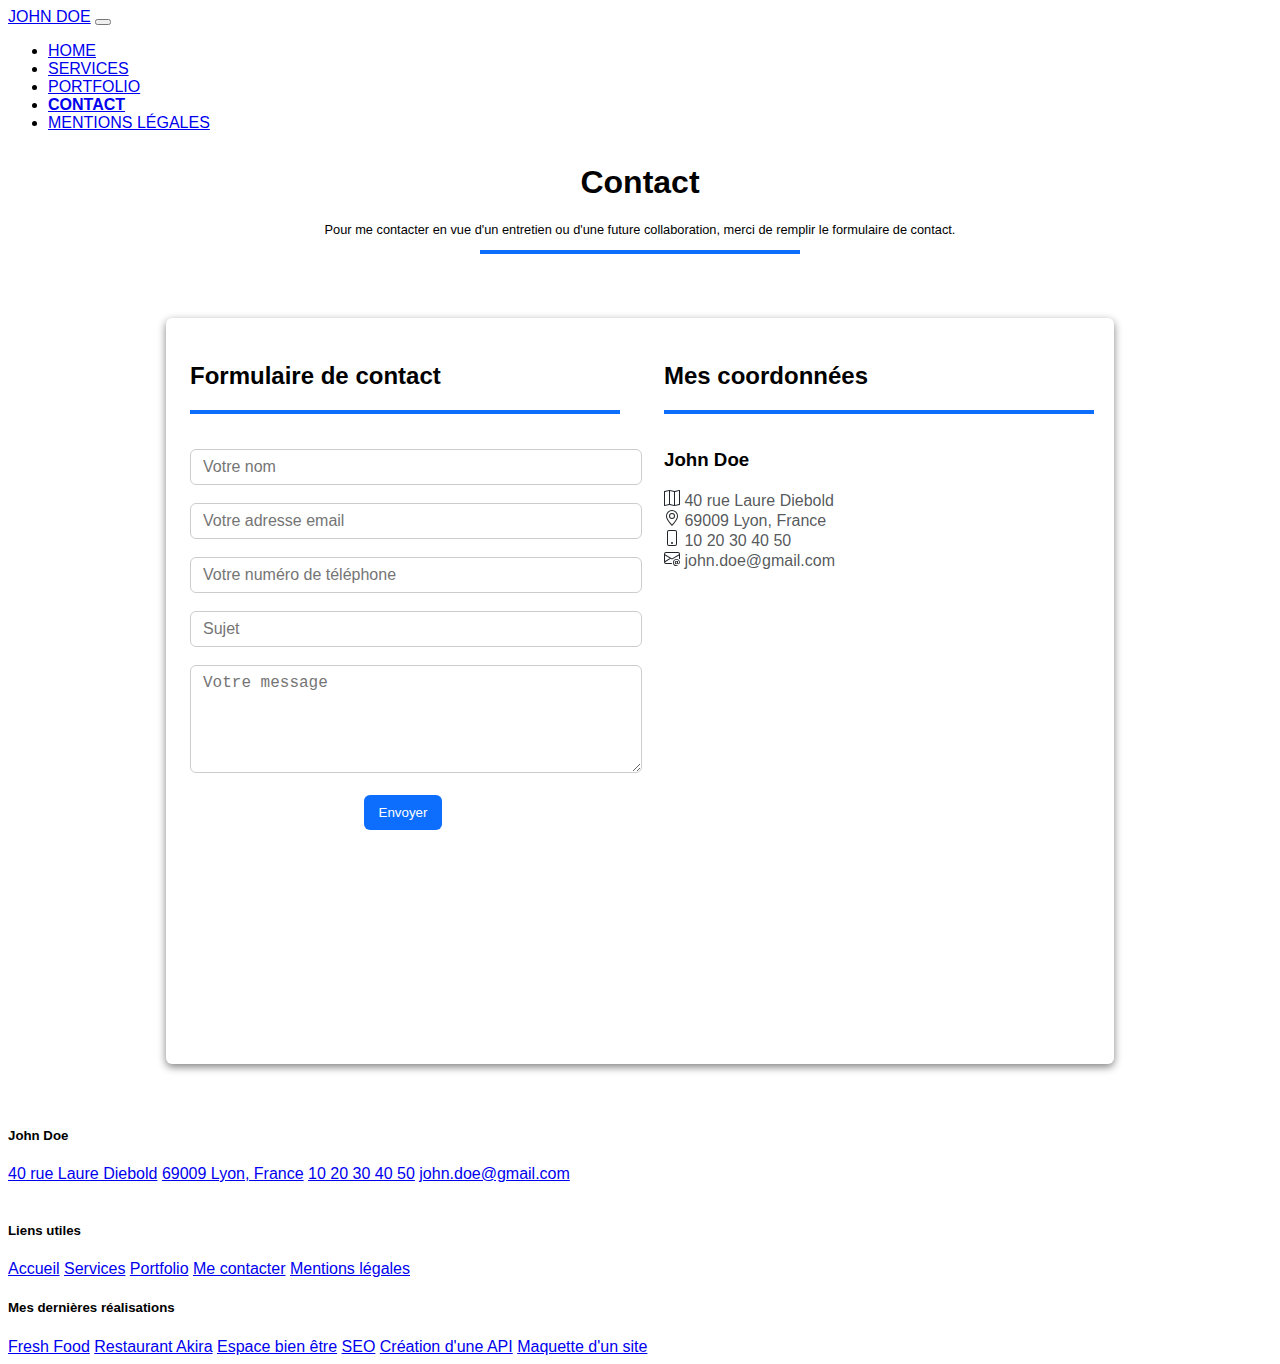
<file: assets/pages/contact.html>
<!DOCTYPE html>
<html lang="fr">
<head>
    <meta charset="UTF-8">
    <meta name="viewport" content="width=device-width, initial-scale=1.0">
    <title>Portfolio</title>
    <link rel="stylesheet" href="../style/contact.css">
    <link rel="stylesheet" href="../style/effects.css">
    <link href="https://cdn.jsdelivr.net/npm/bootstrap@5.3.8/dist/css/bootstrap.min.css" rel="stylesheet" integrity="sha384-sRIl4kxILFvY47J16cr9ZwB07vP4J8+LH7qKQnuqkuIAvNWLzeN8tE5YBujZqJLB" crossorigin="anonymous">
    <link rel="icon" type="image/png" href="../images/icons/favicon.png">
</head>
<body>
    <header>
        <nav class="navbar navbar-expand-lg navbar-dark bg-dark">
            <div class="container-fluid">
                <a class="navbar-brand" href="#">JOHN DOE</a>
                <button class="navbar-toggler" type="button" data-bs-toggle="collapse" data-bs-target="#navbarNav" aria-controls="navbarNav" aria-expanded="false" aria-label="Toggle navigation">
                    <span class="navbar-toggler-icon"></span>
                </button> 
                <div class="collapse navbar-collapse" id="navbarNav">
                    <ul class="navbar-nav ms-auto">
                        <li class="nav-item">
                            <a class="nav-link" href="../../index.html">HOME</a>
                        </li>
                        <li class="nav-item">
                            <a class="nav-link" href="services.html">SERVICES</a>
                        </li>
                        <li class="nav-item">
                            <a class="nav-link" href="realisations.html">PORTFOLIO</a>
                        </li>
                        <li class="nav-item">
                            <a class="nav-link active" aria-current="page" href="#">CONTACT</a>
                        </li>
                        <li class="nav-item">
                            <a class="nav-link" href="legalMention.html">MENTIONS LÉGALES</a>
                        </li>
                    </ul>
                </div>
            </div>
        </nav>
    </header>
    <main>
        <div id="textDiv">
            <h1>Contact</h1>
            <p>Pour me contacter en vue d'un entretien ou d'une future collaboration, merci de remplir le formulaire de contact.</p>
            <div class="blueBar"></div>
        </div>
        <div id="form">
            <div id="left-part">
                <h2>Formulaire de contact</h2>
                <div class="blueBar"></div>
                <form action="#" method="post">
                    <input type="text" id="name" name="name" placeholder="Votre nom" required><br><br>
                  
                    <input type="email" id="email" name="email" placeholder="Votre adresse email" required><br><br>
                  
                    <input type="tel" id="phone" name="phone" placeholder="Votre numéro de téléphone" required><br><br>
                  
                    <input type="text" id="subject" name="subject" placeholder="Sujet" required><br><br>
                  
                    <textarea id="message" name="message" rows="5" placeholder="Votre message" required></textarea><br><br>
                  
                    <button type="submit">Envoyer</button>
                </form>
            </div>
            <div id="right-part">
                <h2>Mes coordonnées</h2>
                <div class="blueBar"></div>
                <h3>John Doe</h3>
                <ul>
                    <li>
                        <img src="../images/icons/map.svg" alt="icone de map">
                        <a href="https://maps.app.goo.gl/q2WmpsMXULnWyAz89" target="_blank">40 rue Laure Diebold</a>
                    </li>
                    <li>
                        <img src="../images/icons/geo-alt.svg" alt="icone de geo-alt">
                        <a href="https://maps.app.goo.gl/jCMawYDR7urexdGR7" target="_blank">69009 Lyon, France</a>
                    </li>
                    <li>
                        <img src="../images/icons/phone.svg" alt="icone de phone">
                        <a href="tel:1020304050">10 20 30 40 50</a>
                    </li>
                    <li>
                        <img src="../images/icons/envelope-at.svg" alt="icone d'envelope-at">
                        <a href="mailto:john.doe@gmail.com">john.doe@gmail.com</a>
                    </li>
                </ul>
                <iframe src="https://www.google.com/maps/embed?pb=!1m14!1m8!1m3!1d44518.15058185321!2d4.7714661!3d45.7835259!3m2!1i1024!2i768!4f13.1!3m3!1m2!1s0x47f4eb65edac5b3f%3A0xe01c47049cb2e2b9!2s40%20Rue%20Laure%20Diebold%2C%2069009%20Lyon!5e0!3m2!1sfr!2sfr!4v1765538993310!5m2!1sfr!2sfr" width="600" height="450" style="border:0;" allowfullscreen="" loading="lazy" referrerpolicy="no-referrer-when-downgrade"></iframe>
            </div>
        </div>
    </main>
    <footer class="bg-dark text-light py-5">
        <div class="container">
            <div class="row">
                <div class="col-md-4 mb-4 mb-md-0 footer-link">
                    <h5>John Doe</h5>
                    <a href="#" class="d-block text-light text-decoration-none">40 rue Laure Diebold</a>
                    <a href="#" class="d-block text-light text-decoration-none">69009 Lyon, France</a>
                    <a href="tel:+1020304050" class="d-block text-light text-decoration-none">10 20 30 40 50</a>
                    <a href="mailto:john.doe@gmail.com" class="d-block text-light text-decoration-none">john.doe@gmail.com</a>
                    <div class="mt-3">
                        <a href="https://github.com/" class="text-light me-3" target="_blank"><i class="bi bi-github fs-2"></i></a>
                        <a href="https://twitter.com/" class="text-light me-3" target="_blank"><i class="bi bi-twitter fs-2"></i></a>
                        <a href="https://www.linkedin.com/" class="text-light" target="_blank"><i class="bi bi-linkedin fs-2"></i></a>
                    </div>
                </div>

                <div class="col-md-4 mb-4 mb-md-0 footer-link">
                    <h5>Liens utiles</h5>
                    <a href="#" class="d-block text-light text-decoration-none">Accueil</a>
                    <a href="#" class="d-block text-light text-decoration-none">Services</a>
                    <a href="#" class="d-block text-light text-decoration-none">Portfolio</a>
                    <a href="#" class="d-block text-light text-decoration-none">Me contacter</a>
                    <a href="#" class="d-block text-light text-decoration-none">Mentions légales</a>
                </div>

                <div class="col-md-4 footer-link">
                    <h5>Mes dernières réalisations</h5>
                    <a href="#" class="d-block text-light text-decoration-none">Fresh Food</a>
                    <a href="#" class="d-block text-light text-decoration-none">Restaurant Akira</a>
                    <a href="#" class="d-block text-light text-decoration-none">Espace bien être</a>
                    <a href="#" class="d-block text-light text-decoration-none">SEO</a>
                    <a href="#" class="d-block text-light text-decoration-none">Création d'une API</a>
                    <a href="#" class="d-block text-light text-decoration-none">Maquette d'un site</a>
                </div>
            </div>
        </div>
    </footer>
<link rel="stylesheet" href="https://cdn.jsdelivr.net/npm/bootstrap-icons@1.11.1/font/bootstrap-icons.css">

    <script src="https://cdn.jsdelivr.net/npm/bootstrap@5.3.8/dist/js/bootstrap.bundle.min.js" integrity="sha384-FKyoEForCGlyvwx9Hj09JcYn3nv7wiPVlz7YYwJrWVcXK/BmnVDxM+D2scQbITxI" crossorigin="anonymous"></script>
</body>
</html>
</file>
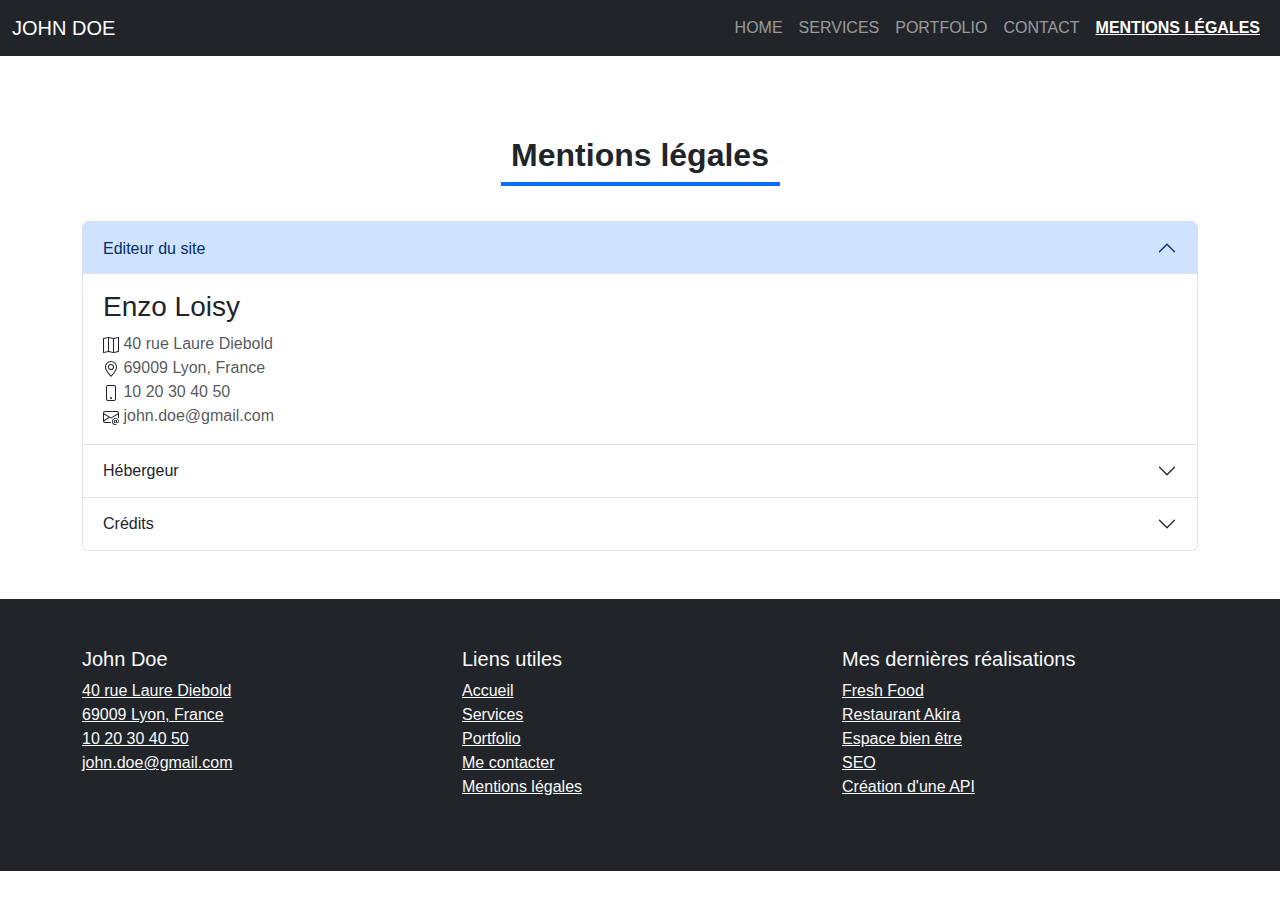
<file: assets/pages/legalMention.html>
<!DOCTYPE html>
<html lang="fr">
<head>
    <meta charset="UTF-8">
    <meta name="viewport" content="width=device-width, initial-scale=1.0">
    <title>Mentions légales</title>
    <meta name="robots" content="noindex">
    <link rel="stylesheet" href="../style/legalMention.css">
    <link rel="stylesheet" href="../style/effects.css">
    <link href="https://cdn.jsdelivr.net/npm/bootstrap@5.3.8/dist/css/bootstrap.min.css" rel="stylesheet">
    <link rel="icon" type="image/png" href="../images/icons/favicon.png">
</head>
<body>

    <header>
        <nav class="navbar navbar-expand-lg navbar-dark bg-dark">
            <div class="container-fluid">
                <a class="navbar-brand" href="#">JOHN DOE</a>
                <button class="navbar-toggler" type="button" data-bs-toggle="collapse" 
                        data-bs-target="#navbarNav" aria-controls="navbarNav" 
                        aria-expanded="false" aria-label="Toggle navigation">
                    <span class="navbar-toggler-icon"></span>
                </button> 
                <div class="collapse navbar-collapse" id="navbarNav">
                    <ul class="navbar-nav ms-auto">
                        <li class="nav-item"><a class="nav-link" href="../../index.html">HOME</a></li>
                        <li class="nav-item"><a class="nav-link" href="services.html">SERVICES</a></li>
                        <li class="nav-item"><a class="nav-link" href="realisations.html">PORTFOLIO</a></li>
                        <li class="nav-item"><a class="nav-link" href="contact.html">CONTACT</a></li>
                        <li class="nav-item"><a class="nav-link active" aria-current="page" href="#">MENTIONS LÉGALES</a></li>
                    </ul>
                </div>
            </div>
        </nav>
    </header>

    <main class="container py-5">

        <div id="textDiv" class="text-center mb-4">
            <h1>Mentions légales</h1>
            <div class="blueBar"></div>
        </div>

        <div class="accordion" id="accordionLegal">

            <div class="accordion-item">
                <h2 class="accordion-header" id="headingOne">
                    <button class="accordion-button" type="button" data-bs-toggle="collapse"
                            data-bs-target="#collapseOne" aria-expanded="true" aria-controls="collapseOne">
                        Editeur du site
                    </button>
                </h2>
                <div id="collapseOne" class="accordion-collapse collapse show" data-bs-parent="#accordionLegal">
                    <div class="accordion-body">
                        <h3>Enzo Loisy</h3>
                        <ul id="list">
                            <li>
                                <img src="../images/icons/map.svg" alt="icone de map">
                                <a href="https://maps.app.goo.gl/q2WmpsMXULnWyAz89" target="_blank">40 rue Laure Diebold</a>
                            </li>
                            <li>
                                <img src="../images/icons/geo-alt.svg" alt="icone de geo-alt">
                                <a href="https://maps.app.goo.gl/jCMawYDR7urexdGR7" target="_blank">69009 Lyon, France</a>
                            </li>
                            <li>
                                <img src="../images/icons/phone.svg" alt="icone de phone">
                                <a href="tel:1020304050">10 20 30 40 50</a>
                            </li>
                            <li>
                                <img src="../images/icons/envelope-at.svg" alt="icone d'envelope-at">
                                <a href="mailto:john.doe@gmail.com">john.doe@gmail.com</a>
                            </li>
                        </ul>
                    </div>
                </div>
            </div>

            <div class="accordion-item">
                <h2 class="accordion-header" id="headingTwo">
                    <button class="accordion-button collapsed" type="button" data-bs-toggle="collapse"
                            data-bs-target="#collapseTwo" aria-expanded="false" aria-controls="collapseTwo">
                        Hébergeur
                    </button>
                </h2>
                <div id="collapseTwo" class="accordion-collapse collapse" data-bs-parent="#accordionLegal">
                    <div class="accordion-body">
                        <h3>alwaysdata</h3>
                        <a href="https://share.google/hXz1sLtWNBfyJ8vIt" class="link" target="_blank">91 Rue du Faubourg Saint-Honoré, 75008 Paris</a><br>
                        <a href="www.alwaysdata.com" class="blueLink"><img src="../images/icons/globe.svg" alt="icone de globe">www.alwaysdata.com</a>
                    </div>
                </div>
            </div>

            <div class="accordion-item">
                <h2 class="accordion-header" id="headingThree">
                    <button class="accordion-button collapsed" type="button" data-bs-toggle="collapse"
                            data-bs-target="#collapseThree" aria-expanded="false" aria-controls="collapseThree">
                        Crédits
                    </button>
                </h2>
                <div id="collapseThree" class="accordion-collapse collapse" data-bs-parent="#accordionLegal">
                    <div class="accordion-body">
                        <h3>Crédits</h3>
                        <p>Ce site a été réalisé par Enzo Loisy, étudiant au <a href="https://www.centre-europeen-formation.fr/">Centre Européen de formation.</a></p>
                        <p class="italic">Les images utilisées sur ce site sont libre de droits et ont été obtenues sur le site <a href="https://pixabay.com">Pixabay</a></p>
                        <p class="italic">La favicon de ce site a été fournie par <a href="https://www.flaticon.com/free-icons/john-doe">John doe Icons erstellt von Freepik - Flaticon</a></p>
                    </div>
                </div>
            </div>

        </div>
    </main>

    <footer class="bg-dark text-light py-5">
        <div class="container">
            <div class="row">

                <div class="col-md-4 mb-4 footer-link">
                    <h5>John Doe</h5>
                    <a class="d-block text-light">40 rue Laure Diebold</a>
                    <a class="d-block text-light">69009 Lyon, France</a>
                    <a href="tel:+1020304050" class="d-block text-light">10 20 30 40 50</a>
                    <a href="mailto:john.doe@gmail.com" class="d-block text-light">john.doe@gmail.com</a>
                </div>

                <div class="col-md-4 mb-4 footer-link">
                    <h5>Liens utiles</h5>
                    <a class="d-block text-light">Accueil</a>
                    <a class="d-block text-light">Services</a>
                    <a class="d-block text-light">Portfolio</a>
                    <a class="d-block text-light">Me contacter</a>
                    <a class="d-block text-light">Mentions légales</a>
                </div>

                <div class="col-md-4 footer-link">
                    <h5>Mes dernières réalisations</h5>
                    <a class="d-block text-light">Fresh Food</a>
                    <a class="d-block text-light">Restaurant Akira</a>
                    <a class="d-block text-light">Espace bien être</a>
                    <a class="d-block text-light">SEO</a>
                    <a class="d-block text-light">Création d'une API</a>
                </div>

            </div>
        </div>
    </footer>

<script src="https://cdn.jsdelivr.net/npm/bootstrap@5.3.8/dist/js/bootstrap.bundle.min.js"></script>
</body>
</html>
</file>
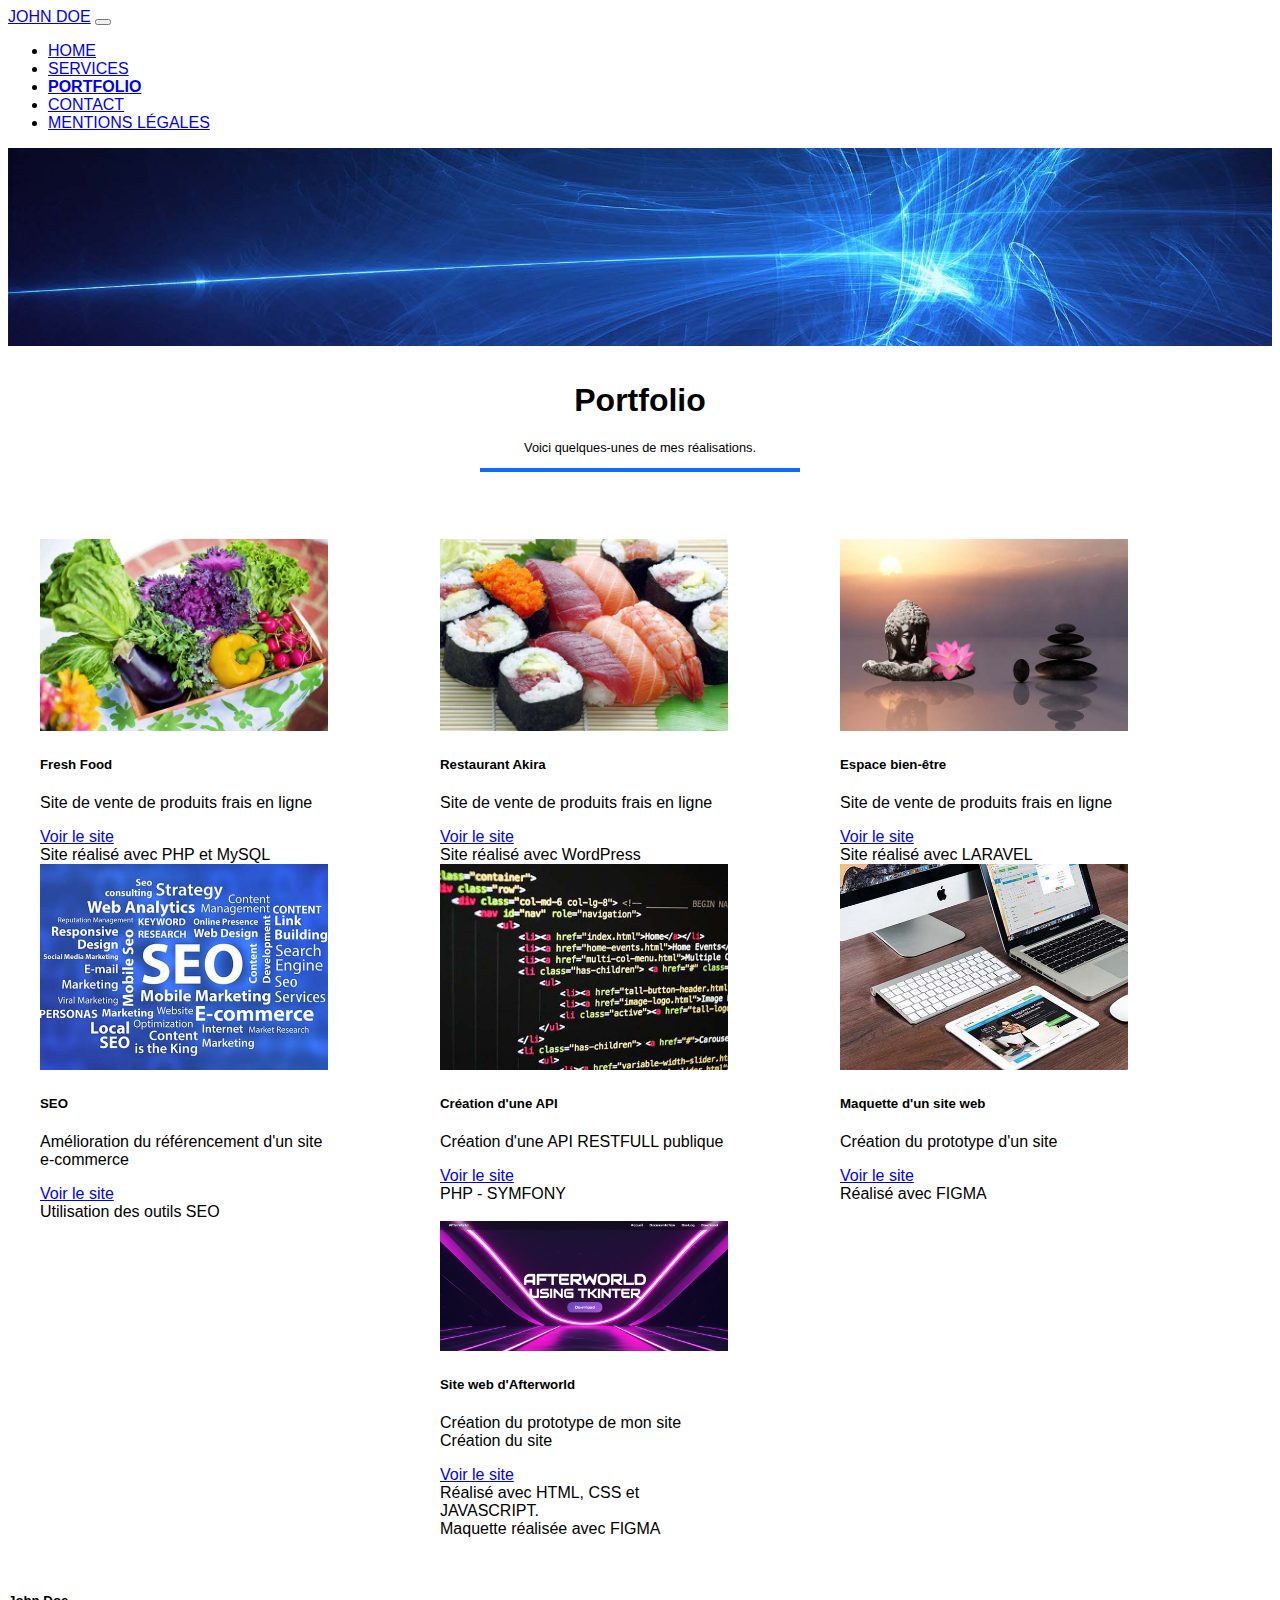
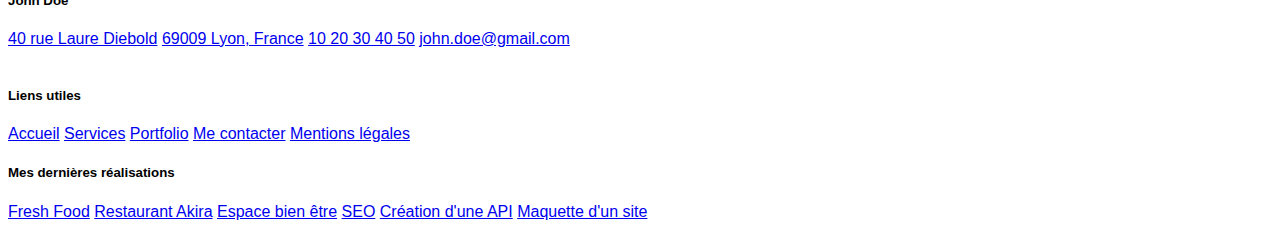
<file: assets/pages/realisations.html>
<!DOCTYPE html>
<html lang="fr">
<head>
    <meta charset="UTF-8">
    <meta name="viewport" content="width=device-width, initial-scale=1.0">
    <title>Portfolio</title>
    <link rel="stylesheet" href="../style/realisations.css">
    <link rel="stylesheet" href="../style/effects.css">
    <link href="https://cdn.jsdelivr.net/npm/bootstrap@5.3.8/dist/css/bootstrap.min.css" rel="stylesheet" integrity="sha384-sRIl4kxILFvY47J16cr9ZwB07vP4J8+LH7qKQnuqkuIAvNWLzeN8tE5YBujZqJLB" crossorigin="anonymous">
    <link rel="icon" type="image/png" href="../images/icons/favicon.png">
</head>
<body>
    <header>
        <nav class="navbar navbar-expand-lg navbar-dark bg-dark">
            <div class="container-fluid">
                <a class="navbar-brand" href="#">JOHN DOE</a>
                <button class="navbar-toggler" type="button" data-bs-toggle="collapse" data-bs-target="#navbarNav" aria-controls="navbarNav" aria-expanded="false" aria-label="Toggle navigation">
                    <span class="navbar-toggler-icon"></span>
                </button> 
                <div class="collapse navbar-collapse" id="navbarNav">
                    <ul class="navbar-nav ms-auto">
                        <li class="nav-item">
                            <a class="nav-link" href="../../index.html">HOME</a>
                        </li>
                        <li class="nav-item">
                            <a class="nav-link" href="services.html">SERVICES</a>
                        </li>
                        <li class="nav-item">
                            <a class="nav-link active" aria-current="page" href="#">PORTFOLIO</a>
                        </li>
                        <li class="nav-item">
                            <a class="nav-link" href="contact.html">CONTACT</a>
                        </li>
                        <li class="nav-item">
                            <a class="nav-link" href="legalMention.html">MENTIONS LÉGALES</a>
                        </li>
                    </ul>
                </div>
            </div>
        </nav>
    </header>
    <main>
        <img src="../images/banner.jpg" alt="banierre">
        <div id="textDiv">
            <h1>Portfolio</h1>
            <p>Voici quelques-unes de mes réalisations.</p>
            <div class="blueBar"></div>
        </div>
        <div id="cards">
            <div class="container my-5 d-flex justify-content-center">
                <div class="card my-card" style="width: 18rem;">
                    <img src="../images/portfolio/fresh-food.jpg" class="card-img-top" alt="Fresh Food">
                    <div class="card-body text-center">
                        <h5 class="card-title">Fresh Food</h5>
                        <p class="card-text">Site de vente de produits frais en ligne</p>
                        <a href="#" class="btn btn-primary my-btn">Voir le site</a>
                    </div>
                    <div class="card-footer text-muted text-center">
                        Site réalisé avec PHP et MySQL
                    </div>
                </div>
            </div>

            <div class="container my-5 d-flex justify-content-center">
                <div class="card my-card" style="width: 18rem;">
                    <img src="../images/portfolio/restaurant-japonais.jpg" class="card-img-top" alt="Fresh Food">
                    <div class="card-body text-center">
                        <h5 class="card-title">Restaurant Akira</h5>
                        <p class="card-text">Site de vente de produits frais en ligne</p>
                        <a href="#" class="btn btn-primary my-btn">Voir le site</a>
                    </div>
                    <div class="card-footer text-muted text-center">
                        Site réalisé avec WordPress
                    </div>
                </div>
            </div>

            <div class="container my-5 d-flex justify-content-center">
                <div class="card my-card" style="width: 18rem;">
                    <img src="../images/portfolio/espace-bien-etre.jpg" class="card-img-top" alt="Fresh Food">
                    <div class="card-body text-center">
                        <h5 class="card-title">Espace bien-être</h5>
                        <p class="card-text">Site de vente de produits frais en ligne</p>
                        <a href="#" class="btn btn-primary my-btn">Voir le site</a>
                    </div>
                    <div class="card-footer text-muted text-center">
                        Site réalisé avec LARAVEL
                    </div>
                </div>
            </div>

            <div class="container my-5 d-flex justify-content-center">
                <div class="card my-card" style="width: 18rem;">
                    <img src="../images/portfolio/seo.jpg" class="card-img-top" alt="Fresh Food">
                    <div class="card-body text-center">
                        <h5 class="card-title">SEO</h5>
                        <p class="card-text">Amélioration du référencement d'un site e-commerce</p>
                        <a href="#" class="btn btn-primary my-btn">Voir le site</a>
                    </div>
                    <div class="card-footer text-muted text-center">
                        Utilisation des outils SEO
                    </div>
                </div>
            </div>

            <div class="container my-5 d-flex justify-content-center">
                <div class="card my-card" style="width: 18rem;">
                    <img src="../images/portfolio/coder.jpg" class="card-img-top" alt="Fresh Food">
                    <div class="card-body text-center">
                        <h5 class="card-title">Création d'une API</h5>
                        <p class="card-text">Création d'une API RESTFULL publique</p>
                        <a href="#" class="btn btn-primary my-btn">Voir le site</a>
                    </div>
                    <div class="card-footer text-muted text-center">
                        PHP - SYMFONY
                    </div>
                </div>
            </div>

            <div class="container my-5 d-flex justify-content-center">
                <div class="card my-card" style="width: 18rem;">
                    <img src="../images/portfolio/screens.jpg" class="card-img-top" alt="Fresh Food">
                    <div class="card-body text-center">
                        <h5 class="card-title">Maquette d'un site web</h5>
                        <p class="card-text">Création du prototype d'un site</p>
                        <a href="#" class="btn btn-primary my-btn">Voir le site</a>
                    </div>
                    <div class="card-footer text-muted text-center">
                        Réalisé avec FIGMA
                    </div>
                </div>
            </div>

            <div class="container my-5 d-flex justify-content-center">
                <div class="card my-card" style="width: 18rem;">
                    <img src="../images/portfolio/AfterworldWebsite.png" class="card-img-top" alt="Fresh Food">
                    <div class="card-body text-center">
                        <h5 class="card-title">Site web d'Afterworld</h5>
                        <p class="card-text">Création du prototype de mon site <br>Création du site</p>
                        <a href="https://afterworld-website.neocities.org/" target="_blank" class="btn btn-primary my-btn">Voir le site</a>
                    </div>
                    <div class="card-footer text-muted text-center">
                        Réalisé avec HTML, CSS et JAVASCRIPT. <br>
                        Maquette réalisée avec FIGMA
                    </div>
                </div>
            </div>

        </div>
    </main>
    <footer class="bg-dark text-light py-5">
        <div class="container">
            <div class="row">
                <div class="col-md-4 mb-4 mb-md-0 footer-link">
                    <h5>John Doe</h5>
                    <a href="#" class="d-block text-light text-decoration-none">40 rue Laure Diebold</a>
                    <a href="#" class="d-block text-light text-decoration-none">69009 Lyon, France</a>
                    <a href="tel:+1020304050" class="d-block text-light text-decoration-none">10 20 30 40 50</a>
                    <a href="mailto:john.doe@gmail.com" class="d-block text-light text-decoration-none">john.doe@gmail.com</a>
                    <div class="mt-3">
                        <a href="https://github.com/" class="text-light me-3" target="_blank"><i class="bi bi-github fs-2"></i></a>
                        <a href="https://twitter.com/" class="text-light me-3" target="_blank"><i class="bi bi-twitter fs-2"></i></a>
                        <a href="https://www.linkedin.com/" class="text-light" target="_blank"><i class="bi bi-linkedin fs-2"></i></a>
                    </div>
                </div>

                <div class="col-md-4 mb-4 mb-md-0 footer-link">
                    <h5>Liens utiles</h5>
                    <a href="#" class="d-block text-light text-decoration-none">Accueil</a>
                    <a href="#" class="d-block text-light text-decoration-none">Services</a>
                    <a href="#" class="d-block text-light text-decoration-none">Portfolio</a>
                    <a href="#" class="d-block text-light text-decoration-none">Me contacter</a>
                    <a href="#" class="d-block text-light text-decoration-none">Mentions légales</a>
                </div>

                <div class="col-md-4 footer-link">
                    <h5>Mes dernières réalisations</h5>
                    <a href="#" class="d-block text-light text-decoration-none">Fresh Food</a>
                    <a href="#" class="d-block text-light text-decoration-none">Restaurant Akira</a>
                    <a href="#" class="d-block text-light text-decoration-none">Espace bien être</a>
                    <a href="#" class="d-block text-light text-decoration-none">SEO</a>
                    <a href="#" class="d-block text-light text-decoration-none">Création d'une API</a>
                    <a href="#" class="d-block text-light text-decoration-none">Maquette d'un site</a>
                </div>
            </div>
        </div>
    </footer>
<link rel="stylesheet" href="https://cdn.jsdelivr.net/npm/bootstrap-icons@1.11.1/font/bootstrap-icons.css">

    <script src="https://cdn.jsdelivr.net/npm/bootstrap@5.3.8/dist/js/bootstrap.bundle.min.js" integrity="sha384-FKyoEForCGlyvwx9Hj09JcYn3nv7wiPVlz7YYwJrWVcXK/BmnVDxM+D2scQbITxI" crossorigin="anonymous"></script>
</body>
</html>
</file>
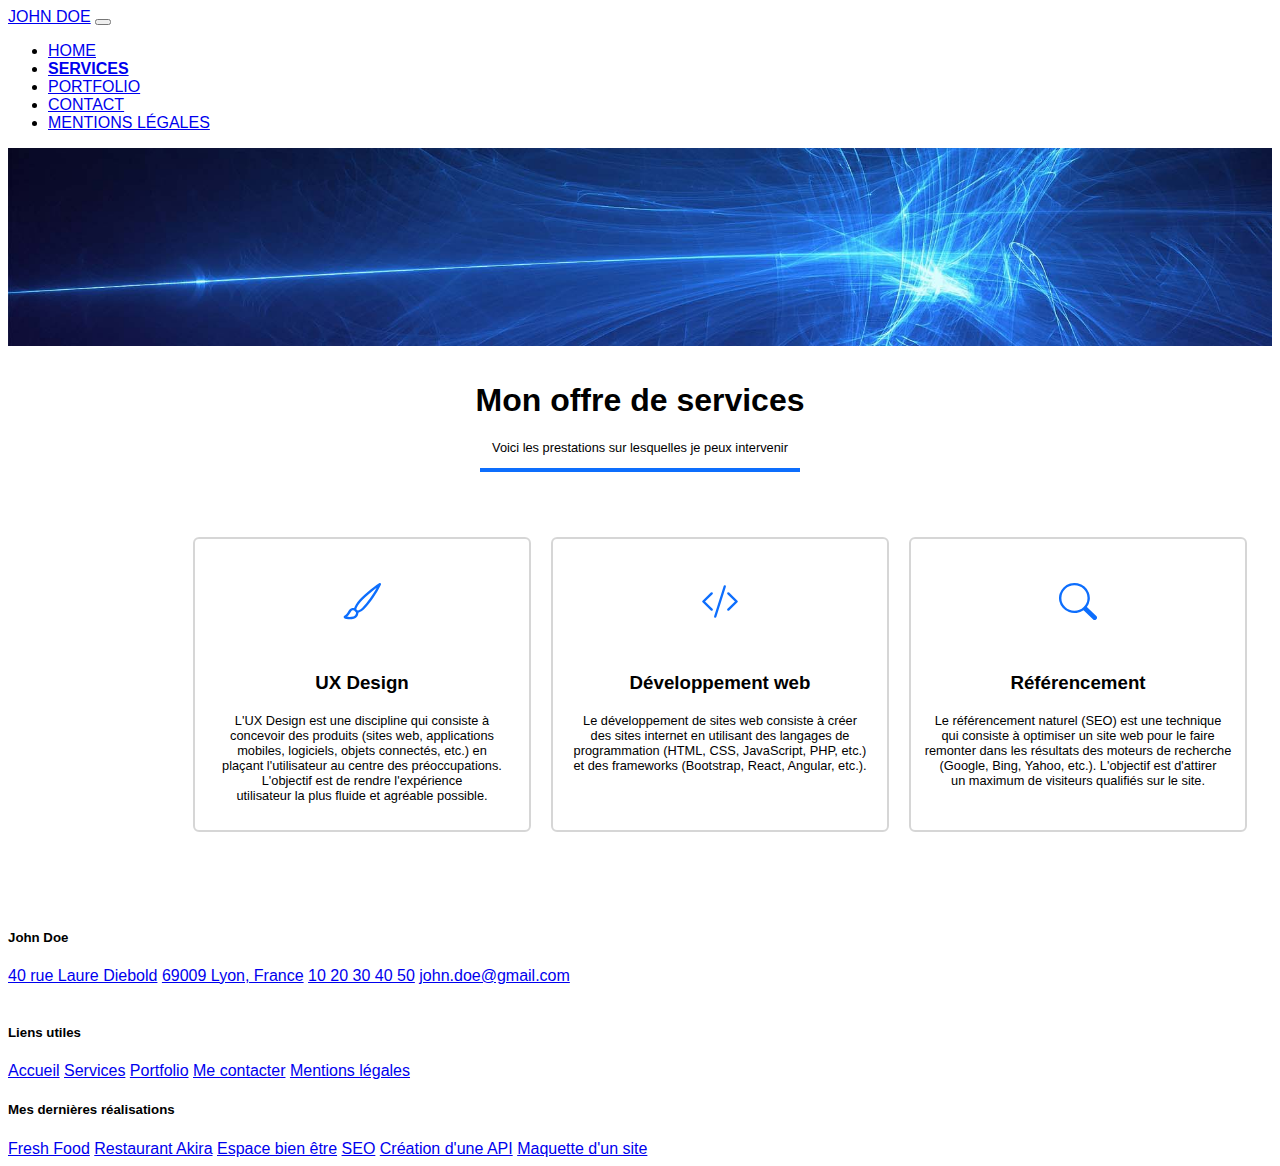
<file: assets/pages/services.html>
<!DOCTYPE html>
<html lang="fr">
<head>
    <meta charset="UTF-8">
    <meta name="viewport" content="width=device-width, initial-scale=1.0">
    <title>Portfolio</title>
    <link rel="stylesheet" href="../style/services.css">
    <link rel="stylesheet" href="../style/effects.css">
    <link href="https://cdn.jsdelivr.net/npm/bootstrap@5.3.8/dist/css/bootstrap.min.css" rel="stylesheet" integrity="sha384-sRIl4kxILFvY47J16cr9ZwB07vP4J8+LH7qKQnuqkuIAvNWLzeN8tE5YBujZqJLB" crossorigin="anonymous">
    <link rel="icon" type="image/png" href="../images/icons/favicon.png">
</head>
<body>
    <header>
        <nav class="navbar navbar-expand-lg navbar-dark bg-dark">
            <div class="container-fluid">
                <a class="navbar-brand" href="#">JOHN DOE</a>
                <button class="navbar-toggler" type="button" data-bs-toggle="collapse" data-bs-target="#navbarNav" aria-controls="navbarNav" aria-expanded="false" aria-label="Toggle navigation">
                    <span class="navbar-toggler-icon"></span>
                </button> 
                <div class="collapse navbar-collapse" id="navbarNav">
                    <ul class="navbar-nav ms-auto">
                        <li class="nav-item">
                            <a class="nav-link" href="../../index.html">HOME</a>
                        </li>
                        <li class="nav-item">
                            <a class="nav-link active" aria-current="page" href="#">SERVICES</a>
                        </li>
                        <li class="nav-item">
                            <a class="nav-link" href="realisations.html">PORTFOLIO</a>
                        </li>
                        <li class="nav-item">
                            <a class="nav-link" href="contact.html">CONTACT</a>
                        </li>
                        <li class="nav-item">
                            <a class="nav-link" href="legalMention.html">MENTIONS LÉGALES</a>
                        </li>
                    </ul>
                </div>
            </div>
        </nav>
    </header>
    <main>
        <img src="../images/banner.jpg" alt="banierre">
        <div id="textDiv">
            <h1>Mon offre de services</h1>
            <p>Voici les prestations sur lesquelles je peux intervenir</p>
            <div class="blueBar"></div>
        </div>
        <div id="cards">
            <div class="my-card">
                <img src="../images/icons/brush.svg" alt="icone de pinceau">
                <h3>UX Design</h3>
                <p class="card-text">
                    L'UX Design est une discipline qui consiste à concevoir
                    des produits (sites web, applications mobiles, logiciels, objets connectés, etc.)
                    en plaçant l'utilisateur au centre des préoccupations.
                    L'objectif est de rendre l'expérience utilisateur la plus fluide et agréable possible.
                </p>
            </div>
            <div class="my-card">
                <img src="../images/icons/code-slash.svg" alt="icone de pinceau">
                <h3>Développement web</h3>
                <p class="card-text">
                    Le développement de sites web consiste à créer des sites
                    internet en utilisant des langages de programmation (HTML, CSS, JavaScript, PHP, etc.)
                    et des frameworks (Bootstrap, React, Angular, etc.).
                </p>
            </div>
            <div class="my-card">
                <img src="../images/icons/search.svg" alt="icone de pinceau">
                <h3>Référencement</h3>
                <p class="card-text">
                    Le référencement naturel (SEO) est une technique
                    qui consiste à optimiser un site web pour le faire
                    remonter dans les résultats des moteurs de
                    recherche (Google, Bing, Yahoo, etc.). L'objectif est
                    d'attirer un maximum de visiteurs qualifiés sur le site.
                </p>
            </div>
        </div>
    </main>
    <footer class="bg-dark text-light py-5">
        <div class="container">
            <div class="row">
                <div class="col-md-4 mb-4 mb-md-0 footer-link">
                    <h5>John Doe</h5>
                    <a href="#" class="d-block text-light text-decoration-none">40 rue Laure Diebold</a>
                    <a href="#" class="d-block text-light text-decoration-none">69009 Lyon, France</a>
                    <a href="tel:+1020304050" class="d-block text-light text-decoration-none">10 20 30 40 50</a>
                    <a href="mailto:john.doe@gmail.com" class="d-block text-light text-decoration-none">john.doe@gmail.com</a>
                    <div class="mt-3">
                        <a href="https://github.com/" class="text-light me-3" target="_blank"><i class="bi bi-github fs-2"></i></a>
                        <a href="https://twitter.com/" class="text-light me-3" target="_blank"><i class="bi bi-twitter fs-2"></i></a>
                        <a href="https://www.linkedin.com/" class="text-light" target="_blank"><i class="bi bi-linkedin fs-2"></i></a>
                    </div>
                </div>

                <div class="col-md-4 mb-4 mb-md-0 footer-link">
                    <h5>Liens utiles</h5>
                    <a href="#" class="d-block text-light text-decoration-none">Accueil</a>
                    <a href="#" class="d-block text-light text-decoration-none">Services</a>
                    <a href="#" class="d-block text-light text-decoration-none">Portfolio</a>
                    <a href="#" class="d-block text-light text-decoration-none">Me contacter</a>
                    <a href="#" class="d-block text-light text-decoration-none">Mentions légales</a>
                </div>

                <div class="col-md-4 footer-link">
                    <h5>Mes dernières réalisations</h5>
                    <a href="#" class="d-block text-light text-decoration-none">Fresh Food</a>
                    <a href="#" class="d-block text-light text-decoration-none">Restaurant Akira</a>
                    <a href="#" class="d-block text-light text-decoration-none">Espace bien être</a>
                    <a href="#" class="d-block text-light text-decoration-none">SEO</a>
                    <a href="#" class="d-block text-light text-decoration-none">Création d'une API</a>
                    <a href="#" class="d-block text-light text-decoration-none">Maquette d'un site</a>
                </div>
            </div>
        </div>
    </footer>
<link rel="stylesheet" href="https://cdn.jsdelivr.net/npm/bootstrap-icons@1.11.1/font/bootstrap-icons.css">

    <script src="https://cdn.jsdelivr.net/npm/bootstrap@5.3.8/dist/js/bootstrap.bundle.min.js" integrity="sha384-FKyoEForCGlyvwx9Hj09JcYn3nv7wiPVlz7YYwJrWVcXK/BmnVDxM+D2scQbITxI" crossorigin="anonymous"></script>
</body>
</html>
</file>
<file: assets/style/contact.css>
@import url('https://fonts.googleapis.com/css2?family=Nunito+Sans:wght@200;400;600;800&display=swap');

body {
    font-family: 'Nunito', sans-serif !important;
    font-weight: 400;
}

h1, h2, h3, h4, h5, h6, strong {
    font-weight: 600;
}

.blueBar {
    border: 2px solid #0d6efd;
    width: 25%;
    margin: 0 auto 35px;
}

main img {
    max-width: 100%;
}

#textDiv {
    text-align: center;
    margin-top: 2rem;
}

#textDiv h1 {
    font-size: 2rem;
    font-weight: bold;
}
#textDiv p {font-size: 0.8rem;}

#form {
    display: flex;
    flex-direction: row;
    width: 75%;
    margin: 4rem 0;
    justify-self: center;
    justify-content: space-between;
    box-shadow: 0px 3px 8px gray;
    border-radius: 6px;
}
#form h2 {font-weight: bold;}

/* LEFT PART */
#left-part {
    width: 49%;
    padding: 1.5rem;
}
#left-part form input, textarea {
    width: 100%;
    outline: none;
    border: 1px solid #ccc;
    border-radius: 6px;
    padding: 8px 12px;
    font-size: 1rem;
}
#left-part form input:focus {border-color: #444;}
#left-part form textarea:focus {border-color: #444;}
#left-part form button {
    background-color: #0d6efd;
    color: white;
    border: none;
    padding: 10px 15px;
    border-radius: 6px;
    margin: 0 auto;
    display: block;
    transition: transform 0.18s, box-shadow 0.18s;
}
#left-part form button:hover {
    background-color: #004ab9;
    transform: translateY(-2px);
    box-shadow: 0px 2px 7px gray;
}

/* RIGHT PART */
#right-part {
    width: 49%;
    padding: 1.5rem;
}
#right-part ul {
    list-style: none;
    padding: 0;
    margin: 0;
}
#right-part a {
    text-decoration: none;
    color: #212529c6;
}
#right-part li {transition: transform 0.18s;}
#right-part li:hover {transform: translateX(4px);}
#right-part iframe {
    max-width: 100%;
    margin-top: 1rem;
}


#left-part .blueBar {width: 100%;}
#right-part .blueBar {width: 100%;}


@media (max-width: 768px) {
    #form {
        flex-direction: column;
        width: 90%;
        margin: 2rem auto;
    }

    #left-part,
    #right-part {
        width: 100%;
        padding: 1rem;
    }

    #left-part form button {
        width: 100%;
    }
}
</file>
<file: assets/style/effects.css>
nav a.active {
    font-weight: bold;
    text-decoration: underline;
}

nav a:hover {
    text-decoration: underline;
}


.my-card{transition: box-shadow 0.18s, transform 0.18s;}
.my-card:hover {
    transform: translateY(-4px);
    box-shadow: 0px 5px 8px 2px gray;
    background-color: rgb(245, 245, 245);
}

.mt-3 i {color: rgba(255, 255, 255, 0.16);}
.mt-3 i:hover {
    color: white;
}

.footer-link > a:hover {
    font-weight: bold;
}
</file>
<file: assets/style/legalMention.css>
@import url('https://fonts.googleapis.com/css2?family=Nunito+Sans:wght@200;400;600;800&display=swap');

body {
    font-family: 'Nunito', sans-serif !important;
    font-weight: 400;
}

h1, h2, h3, h4, h5, h6, strong {
    font-weight: 600;
}

.blueBar {
    border: 2px solid #0d6efd;
    width: 25%;
    margin: 0 auto 35px;
}

#textDiv {
    text-align: center;
    margin-top: 2rem;
}

#textDiv h1 {
    font-size: 2rem;
    font-weight: bold;
}

#list {
    list-style: none;
    padding: 0;
    margin: 0;
}
#list li a {
    text-decoration: none;
    color: #212529c6;
}

.link {
    text-decoration: none;
    color: #212529c6;
}
#list li {transition: transform 0.18s;}
#list li:hover {transform: translateX(4px);}

.italic {
    font-style: italic;
}
</file>
<file: assets/style/realisations.css>
@import url('https://fonts.googleapis.com/css2?family=Nunito+Sans:wght@200;400;600;800&display=swap');

body {
    font-family: 'Nunito', sans-serif !important;
    font-weight: 400;
}

h1, h2, h3, h4, h5, h6, strong {
    font-weight: 600;
}

main img {
    max-width: 100%;
}

#textDiv {
    text-align: center;
    margin-top: 2rem;
}

#textDiv h1 {
    font-size: 2rem;
    font-weight: bold;
}
#textDiv p {font-size: 0.8rem;}

.blueBar {
    border: 2px solid #0d6efd;
    width: 25%;
    margin: 0 auto 35px;
}

#cards {
    display: flex;
    flex-wrap: wrap;
    justify-content: center;
    padding: 2rem;
}

#cards .container {
    flex: 1 1 33.333%;
    max-width: 400px;
}

.my-btn {
    transition: filter 0.3s ease, background-color 0.3s ease;
}

.my-btn:hover {
    filter: brightness(1.2);
}

@media (max-width: 768px) {
    #cards .container {
        flex: 1 1 100%;
        max-width: 100%;
    }
}
</file>
<file: assets/style/services.css>
@import url('https://fonts.googleapis.com/css2?family=Nunito+Sans:wght@200;400;600;800&display=swap');

body {
    font-family: 'Nunito', sans-serif !important;
    font-weight: 400;
}

h1, h2, h3, h4, h5, h6, strong {
    font-weight: 600;
}

.blueBar {
    border: 2px solid #0d6efd;
    width: 25%;
    margin: 0 auto 35px;
}

main img {
    max-width: 100%;
}

#textDiv {
    text-align: center;
    margin-top: 2rem;
}

#textDiv h1 {
    font-size: 2rem;
    font-weight: bold;
}
#textDiv p {font-size: 0.8rem;}

#cards {
    display: flex;
    padding: 0 5rem;
    justify-content: center;
    width: 100%;
    height: auto;
    flex-wrap: wrap;
}

.my-card {
    width: 25%;
    height: auto;
    text-align: center;
    padding: 15px 9px;
    margin: 30px 10px 75px;
    border: 2px solid rgba(0, 0, 0, 0.16);
    border-radius: 6px;
}

.my-card h3 {
    font-weight: bold;
}

.my-card img {
    width: 12%;
    margin: 1.8rem 0;
}

.my-card .card-text {
    text-wrap: balance;
    font-size: 0.8rem;
}

@media (max-width: 768px) {
    #cards {
        flex-direction: column;
        padding: 0 1rem;
        align-items: center;
    }

    .my-card {
        width: 90%;
        margin: 20px 0;
    }

    .my-card img {width: 20%;}
    #textDiv h1 {font-size: 1.5rem;}
    #textDiv p {font-size: 0.7rem;}
}
</file>
